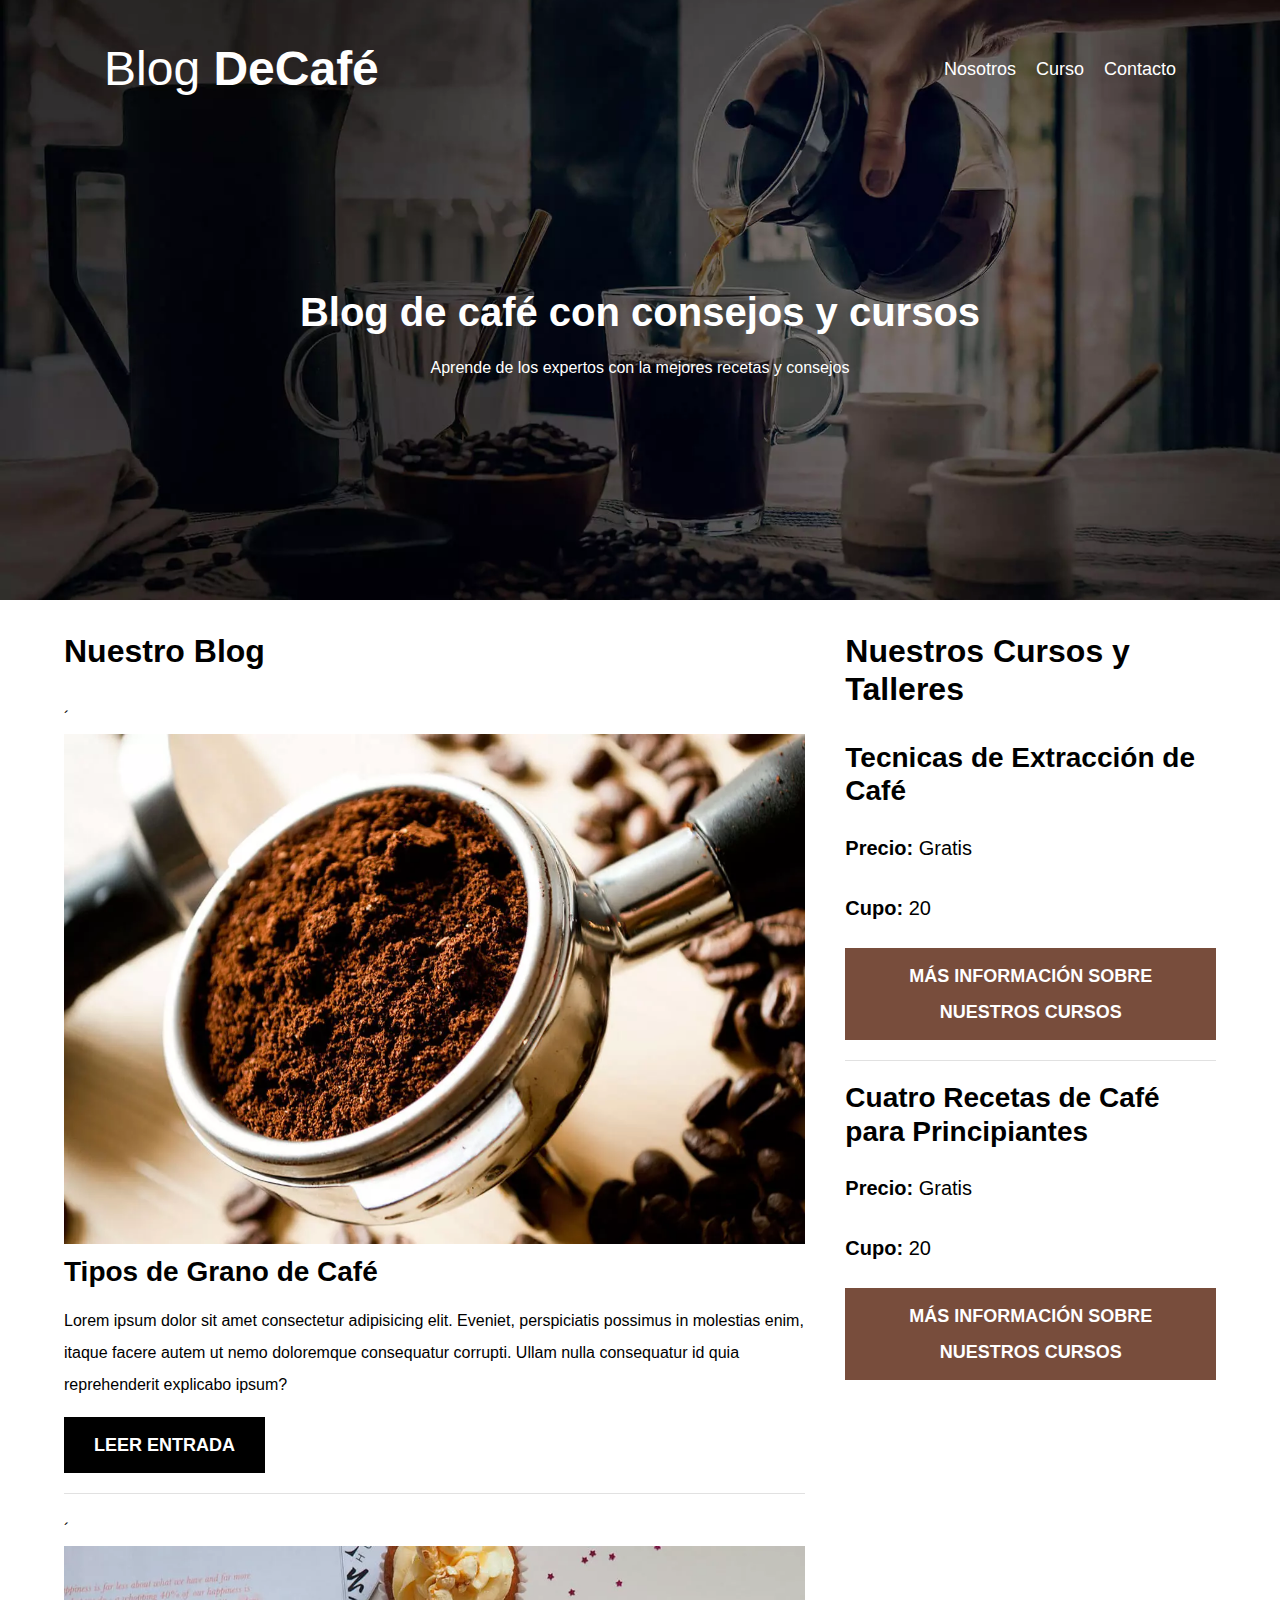
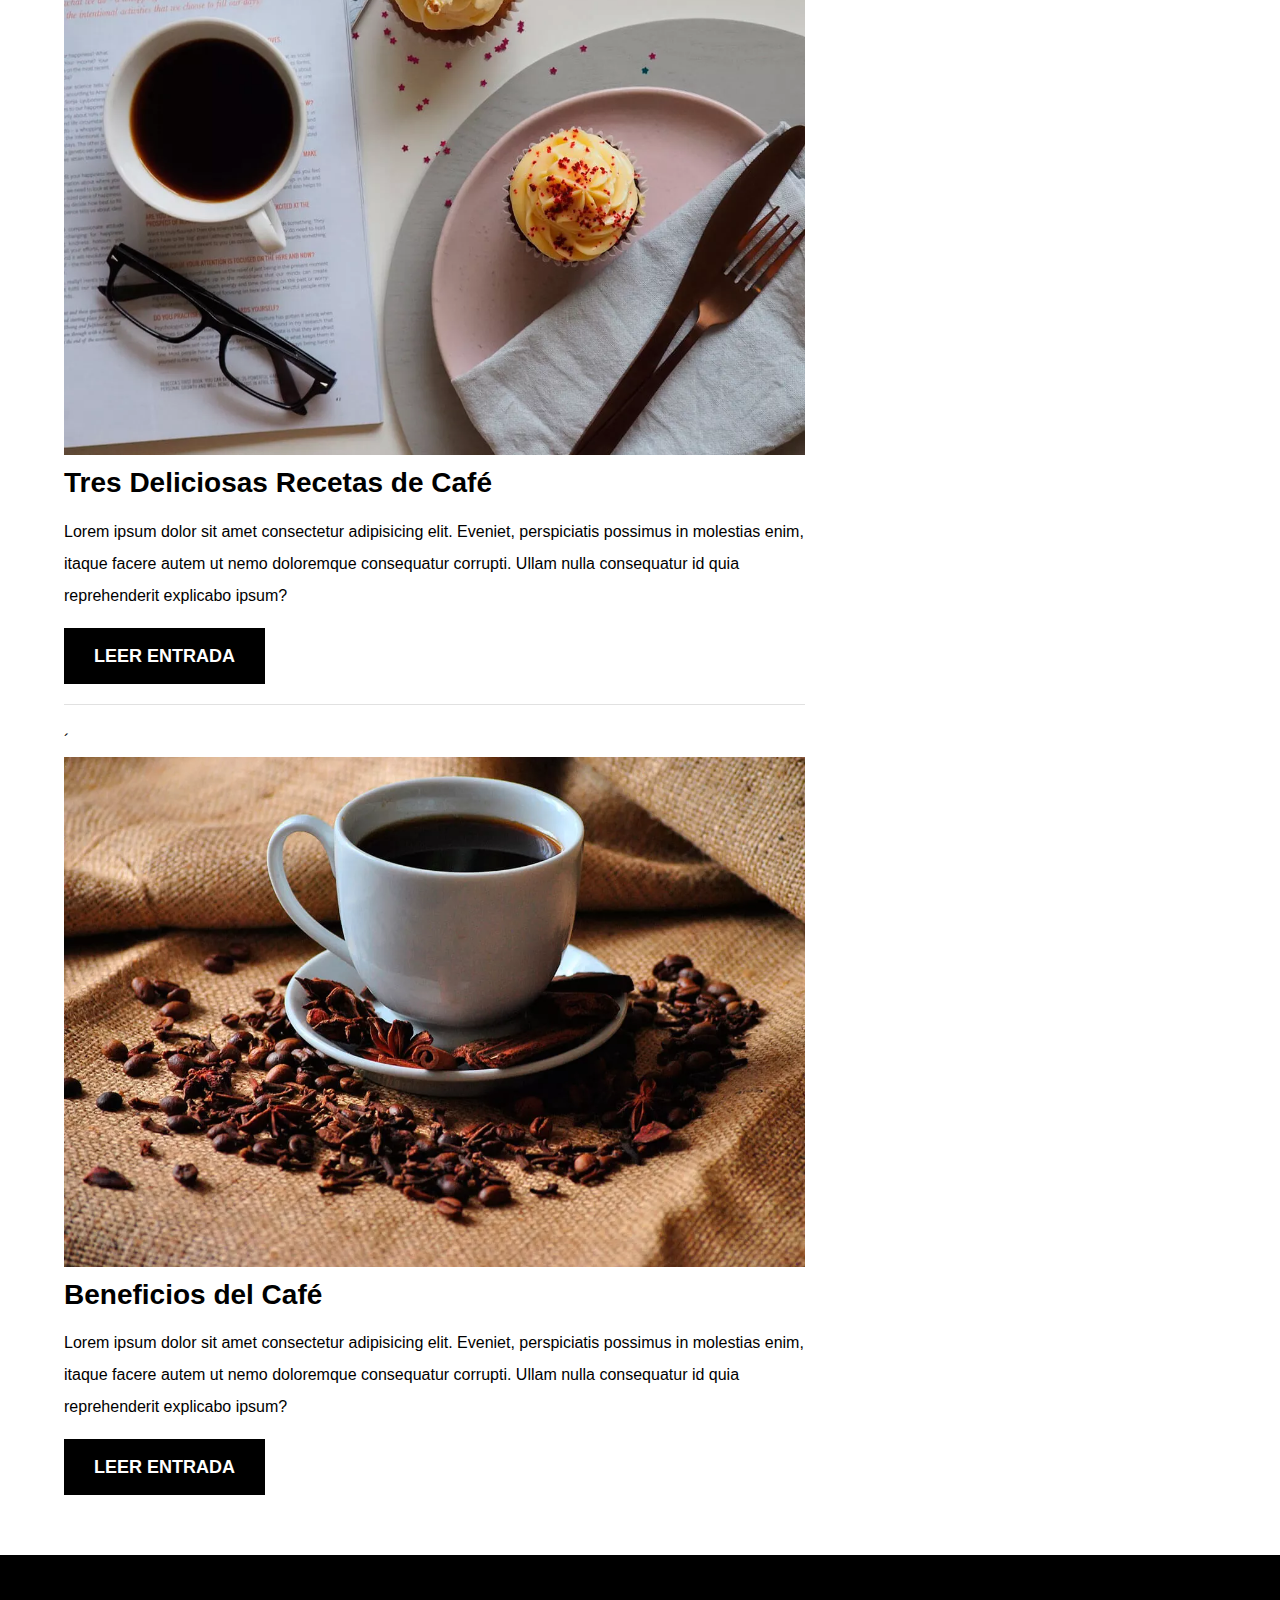
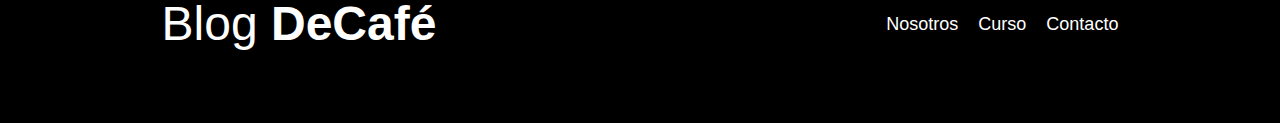
<file: index.html>
<!DOCTYPE html>
<html lang="en">
<head>
    <meta charset="UTF-8">
    <meta http-equiv="X-UA-Compatible" content="IE=edge">
    <meta name="viewport" content="width=device-width, initial-scale=1.0">
    <title>Blogdelcafe</title>
    <meta name="description" content="Página web de blog de café">


    <!-- Prefetch -->
    <Link rel="prefetch" href="nosotros.html" as="document">



    <!-- Preload -->
    <Link rel="preload" href="css/normalize.css" as="style">
    <Link rel="stylesheet" href="css/normalize.css">

        <Link rel="preload" href="https://fonts.googleapis.com/css2?family=Open+Sans&family=PT+Sans:wght@400;700&display=swap" crossorigin="crossorigin" as="font" >
         <Link href="https://fonts.googleapis.com/css2?family=Open+Sans&family=PT+Sans:wght@400;700&display=swap" as="stylesheet">

    <Link rel="preload" href="css/style.css" as="style">
    <Link rel="stylesheet" href="css/style.css">

</head>
<body>
    
    <header class="header">
        <div class="contenedor">
            <div class="barra">
                <a class="logo" href="index.html">
                <h1 class="logo__nombre no-margin centrar-texto">Blog <span class="logo__bold">DeCafé</span></h1>
                </a>

                <nav class="navegacion">
                    <a href="nosotros.html" class="navegacion__enlace">Nosotros</a>
                    <a href="cursos.html" class="navegacion__enlace">Curso</a>
                    <a href="contacto.html" class="navegacion__enlace">Contacto</a>
                </nav>
            </div>
        </div>
<div class="header_texto">
    <h2 class="no-margin">Blog de café con consejos y cursos</h2>
    <p class="no margin">Aprende de los expertos con la mejores recetas y consejos</p>
</div> 

    </header>

<div class="contenedor contenido-principal">
    <main class="blog">
        <h3>Nuestro Blog</h3>
        
        <article class="entrada"> 
            <div class="entrada__imagen">

                <picture>
                    <source srcset="img/blog1.webp" type="image/webp">´
                    <img loading="lazy" src="img/blog1.jpg" alt="imagen blog">
                </picture>
            </div>

            <div class="entrada__contenido">
                <h4 class="no-margin">Tipos de Grano de Café </h4>
                <p>Lorem ipsum dolor sit amet consectetur adipisicing elit. Eveniet, perspiciatis possimus in molestias enim, itaque facere autem ut nemo doloremque consequatur corrupti. Ullam nulla consequatur id quia reprehenderit explicabo ipsum?</p>
                <a href="entrada.html" class="boton boton--primario">Leer Entrada</a>
            </div>
        </article>

        <article class="entrada"> 
            <div class="entrada__imagen">

                <picture>
                    <source srcset="img/blog2.webp" type="image/webp">´
                    <img loading="lazy" src="img/blog2.jpg" alt="imagen blog">
                </picture>
                </div>
    
                <div class="entrada__contenido">
                <h4 class="no-margin">Tres Deliciosas Recetas de Café </h4>
                <p>Lorem ipsum dolor sit amet consectetur adipisicing elit. Eveniet, perspiciatis possimus in molestias enim, itaque facere autem ut nemo doloremque consequatur corrupti. Ullam nulla consequatur id quia reprehenderit explicabo ipsum?</p>
                <a href="entrada.html" class="boton boton--primario">Leer Entrada</a>
            </div>
        </article>

        <article class="entrada"> 
            <div class="entrada__imagen">

                <picture>
                    <source srcset="img/blog3.webp" type="image/webp">´
                    <img loading="lazy" src="img/blog3.jpg" alt="imagen blog">
                </picture>
            </div>

            <div class="entrada__contenido">
                <h4 class="no-margin">Beneficios del Café </h4>
                <p>Lorem ipsum dolor sit amet consectetur adipisicing elit. Eveniet, perspiciatis possimus in molestias enim, itaque facere autem ut nemo doloremque consequatur corrupti. Ullam nulla consequatur id quia reprehenderit explicabo ipsum?</p>
                <a href="entrada.html" class="boton boton--primario">Leer Entrada</a>
            </div>
        </article>

    </main>
    <aside class="sidebar">
        <h3>Nuestros Cursos y Talleres</h3>

        <ul class="cursos no-padding">
            <li class="widget-curso">
                <h4 class="no-margin">Tecnicas de Extracción de Café</h4>
                <p class="widget-curso__label">Precio:
                    <span class="widget-curso__info">Gratis</span>
                </p>
                <p class="widget-curso__label">Cupo:
                    <span class="widget-curso__info">20</span>
                </p>
                <a href="entrada.html" class="boton boton--secundario">Más Información Sobre Nuestros Cursos</a>
            </li>

            <li class="widget-curso">
                <h4 class="no-margin">Cuatro Recetas de Café para Principiantes</h4>
                <p class="widget-curso__label">Precio:
                    <span class="widget-curso__info">Gratis</span>
                </p>
                <p class="widget-curso__label">Cupo:
                    <span class="widget-curso__info">20</span>
                </p>
                <a href="entrada.html" class="boton boton--secundario">Más Información Sobre Nuestros Cursos</a>
            </li>

        </ul>
    </aside>
</div>
<footer class="footer">
    <div class="contenedor">
        <div class="contenedor">
            <div class="barra">
                <a class="logo" href="index.html">
                 <h1 class="logo__nombre no-margin centrar-texto">Blog <span class="logo__bold">DeCafé</span></h1>
                </a>

                <nav class="navegacion">
                    <a href="nosotros.html" class="navegacion__enlace">Nosotros</a>
                    <a href="cursos.html" class="navegacion__enlace">Curso</a>
                    <a href="contacto.html" class="navegacion__enlace">Contacto</a>
                </nav>
            </div>
        </div>
</footer>

<script src="js/modernize.js"></script>
</body>

</html>
</file>
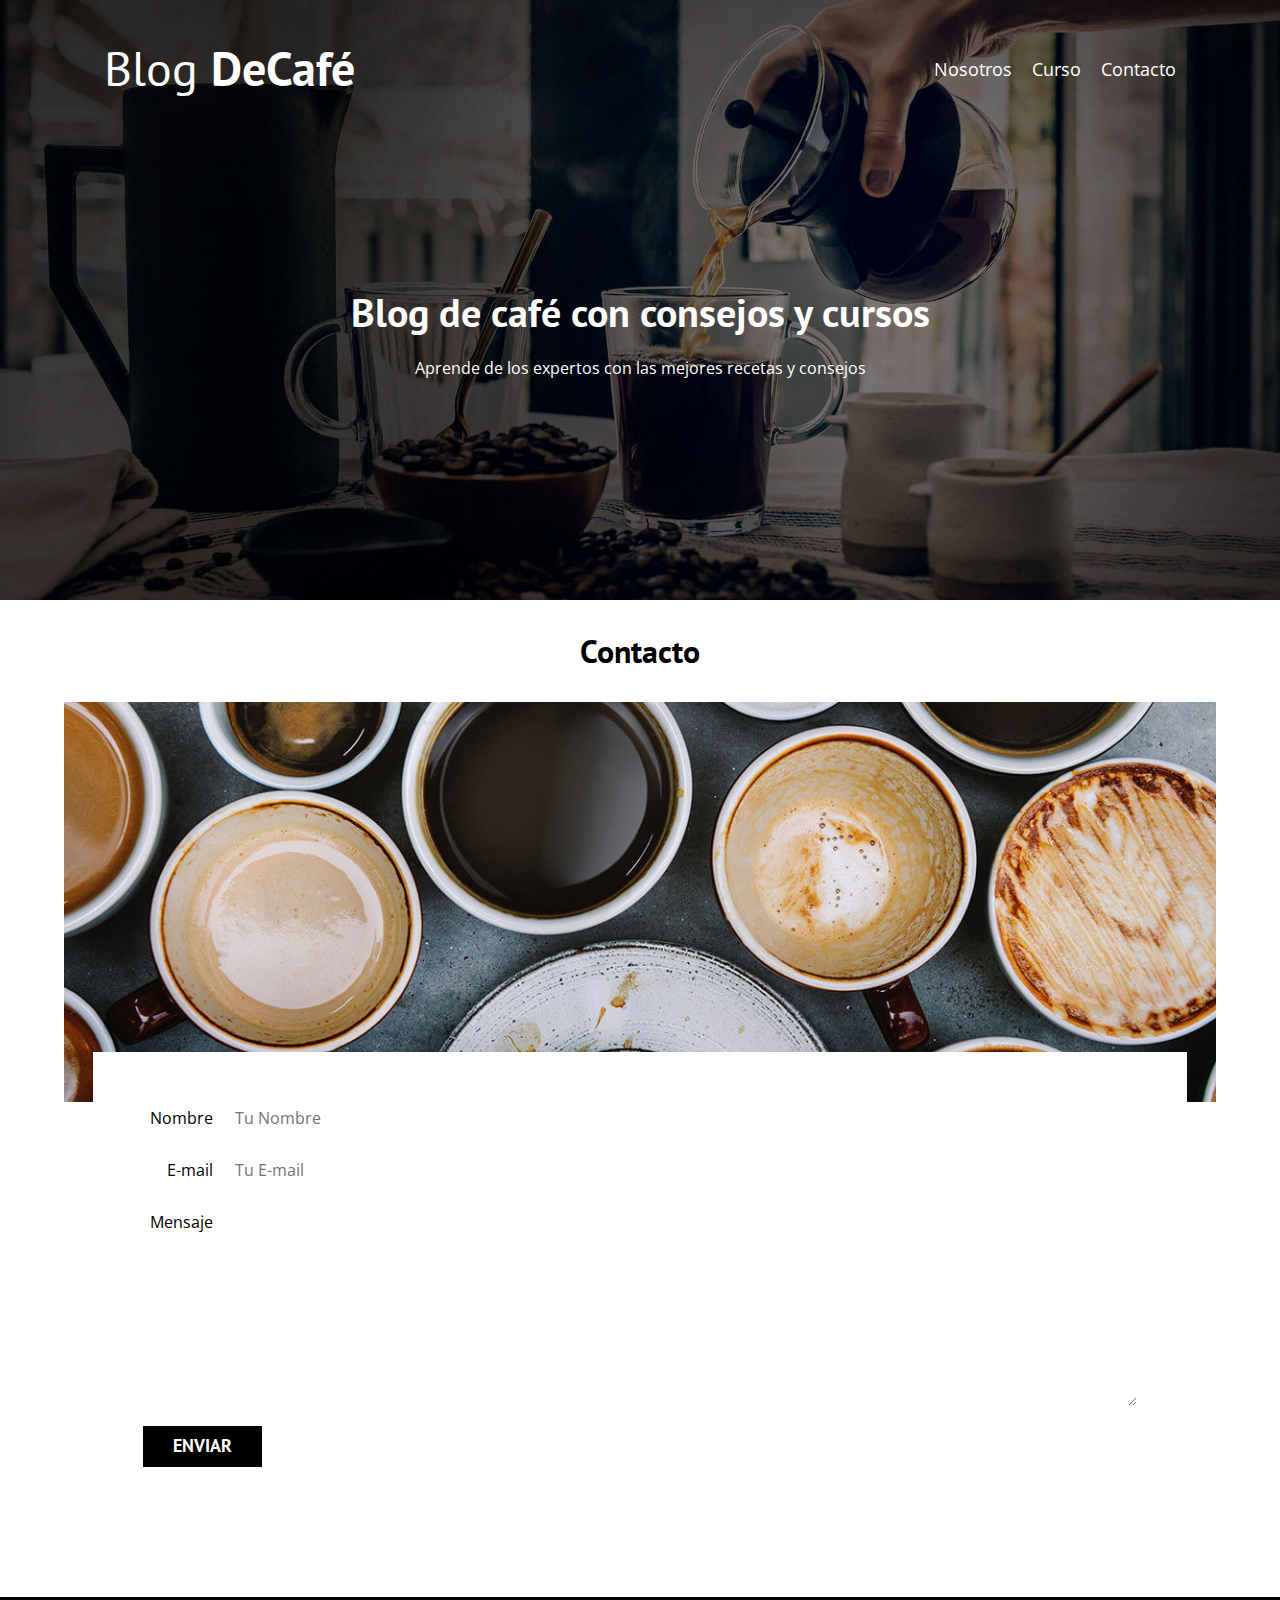
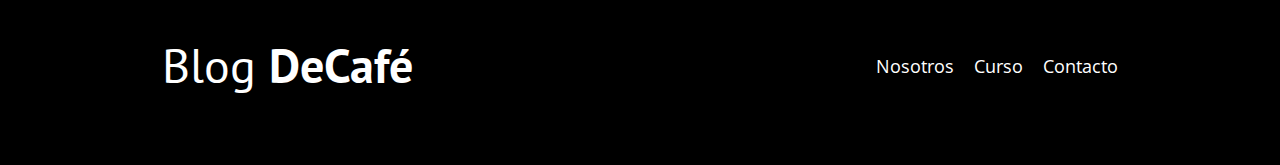
<file: contacto.html>
<!DOCTYPE html>
<html lang="en">
<head>
    <meta charset="UTF-8">
    <meta http-equiv="X-UA-Compatible" content="IE=edge">
    <meta name="viewport" content="width=device-width, initial-scale=1.0">
    <title>Blogdelcafe</title>
    <link rel="stylesheet" href="css/normalize.css">
    <link rel="preconnect" href="https://fonts.googleapis.com">
<link rel="preconnect" href="https://fonts.gstatic.com" crossorigin>
<link href="https://fonts.googleapis.com/css2?family=Open+Sans&family=PT+Sans:wght@400;700&display=swap" rel="stylesheet">
    <link rel="stylesheet" href="css/style.css">

</head>
<body>
    
    <header class="header">
        <div class="contenedor">
            <div class="barra">
                <a class="logo" href="index.html">
                <h1 class="logo__nombre no-margin centrar-texto">Blog <span class="logo__bold">DeCafé</span></h1>
                </a>

                <nav class="navegacion">
                    <a href="nosotros.html" class="navegacion__enlace">Nosotros</a>
                    <a href="cursos.html" class="navegacion__enlace">Curso</a>
                    <a href="contacto.html" class="navegacion__enlace">Contacto</a>
                </nav>
            </div>
        </div>
<div class="header_texto">
    <h2 class="no-margin">Blog de café con consejos y cursos</h2>
    <p class="no margin">Aprende de los expertos con las mejores recetas y consejos</p>
</div> 

    </header>

<main class="contenedor">
   <h3 class="centrar-texto">Contacto</h3>
   <div class="contacto-bg"></div>

   <form class="formulario">
       <div class="campo">
       <label class="campo__label" for="Nombre">Nombre</label>
           <input class="campo__field" type="text" placeholder="Tu Nombre" id="Nombre">
        </div>

        <div class="campo">
            <label class="campo__label" for="Email">E-mail</label>
                <input class="campo__field" type="text" placeholder="Tu E-mail" id="Email">
            </div>

        <div class="campo">
            <label class="campo__label" for="Mensaje">Mensaje</label>
                 <textarea class="campo__field campo__field--textarea" id="Mensaje"></textarea>
            </div>

            <div class="campo">
                <input type="submit" value="Enviar" class="boton boton--primario">
            </div>
   </form>
  
</main>
<footer class="footer">
    <div class="contenedor">
        <div class="contenedor">
            <div class="barra">
                <a class="logo" href="index.html">
                 <h1 class="logo__nombre no-margin centrar-texto">Blog <span class="logo__bold">DeCafé</span></h1>
                </a>

                <nav class="navegacion">
                    <a href="nosotros.html" class="navegacion__enlace">Nosotros</a>
                    <a href="cursos.html" class="navegacion__enlace">Curso</a>
                    <a href="contacto.html" class="navegacion__enlace">Contacto</a>
                </nav>
            </div>
        </div>
</footer>
</body>

</html>
</file>
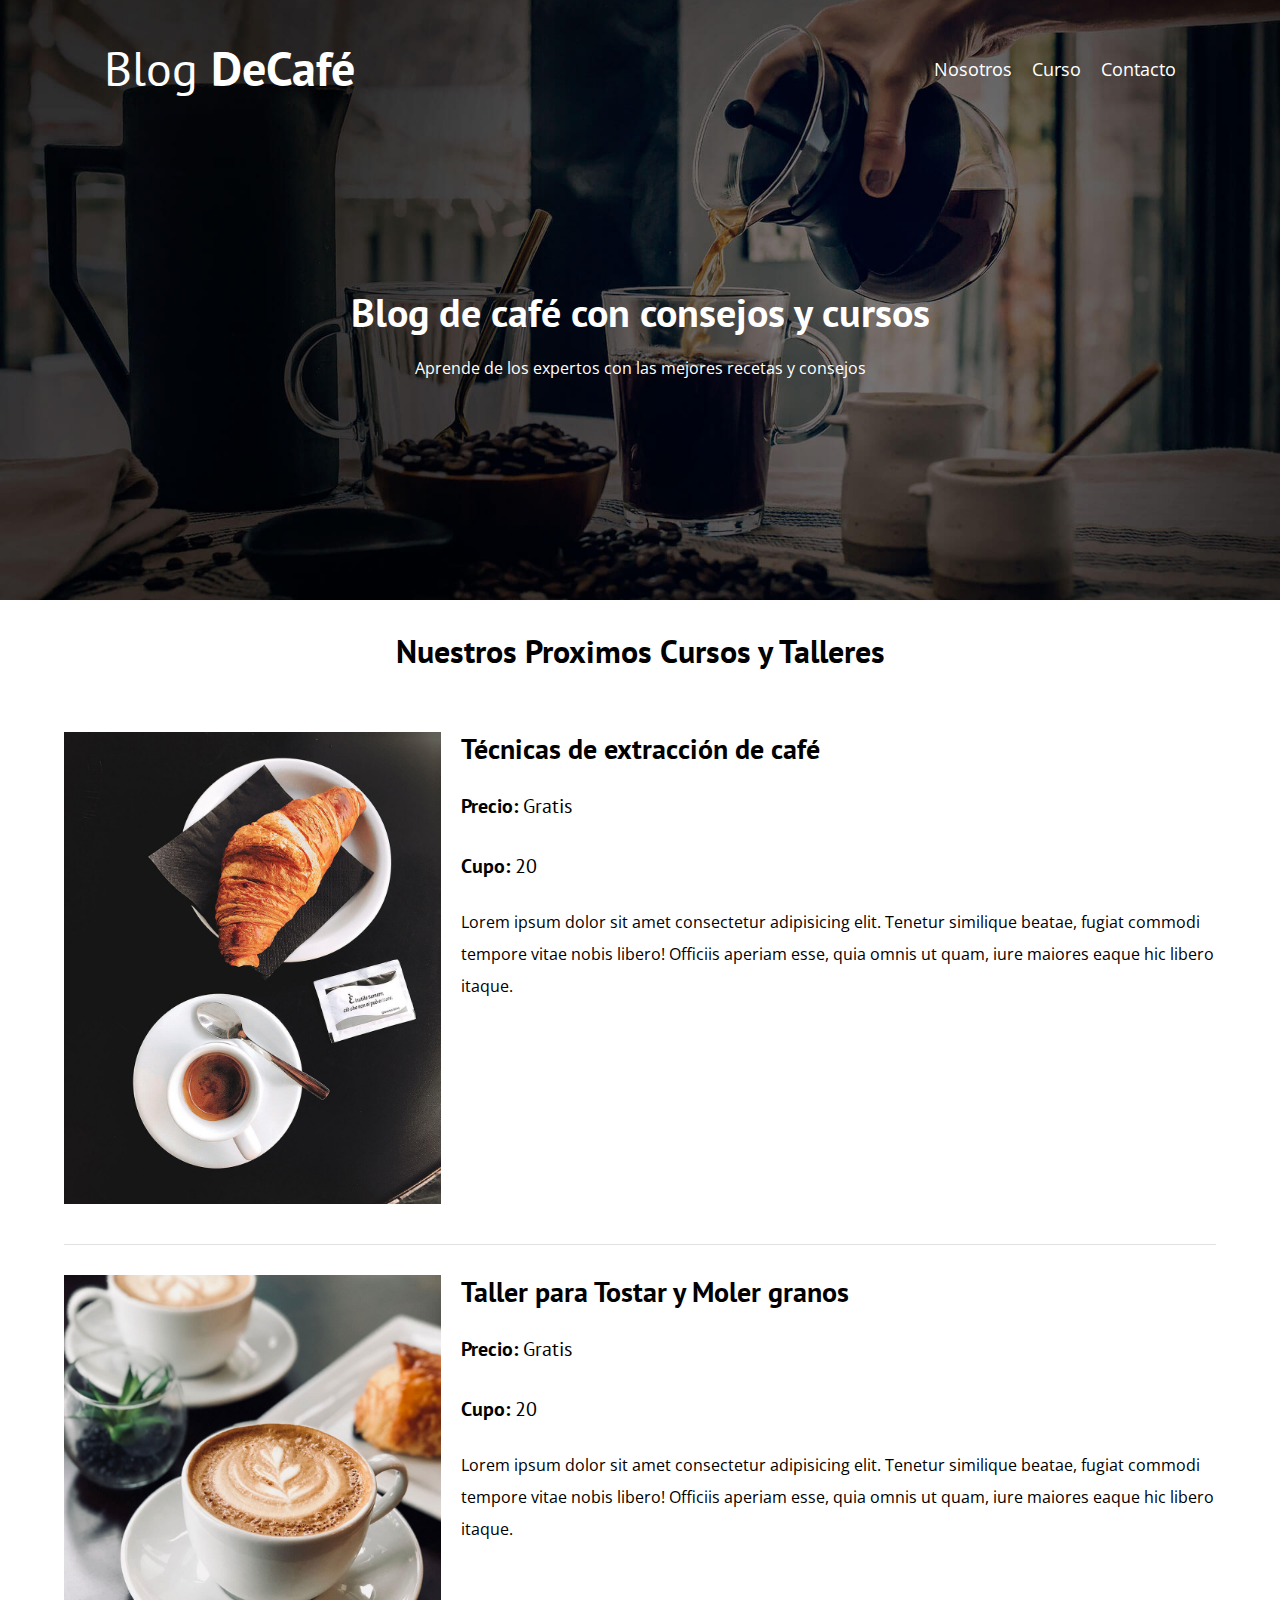
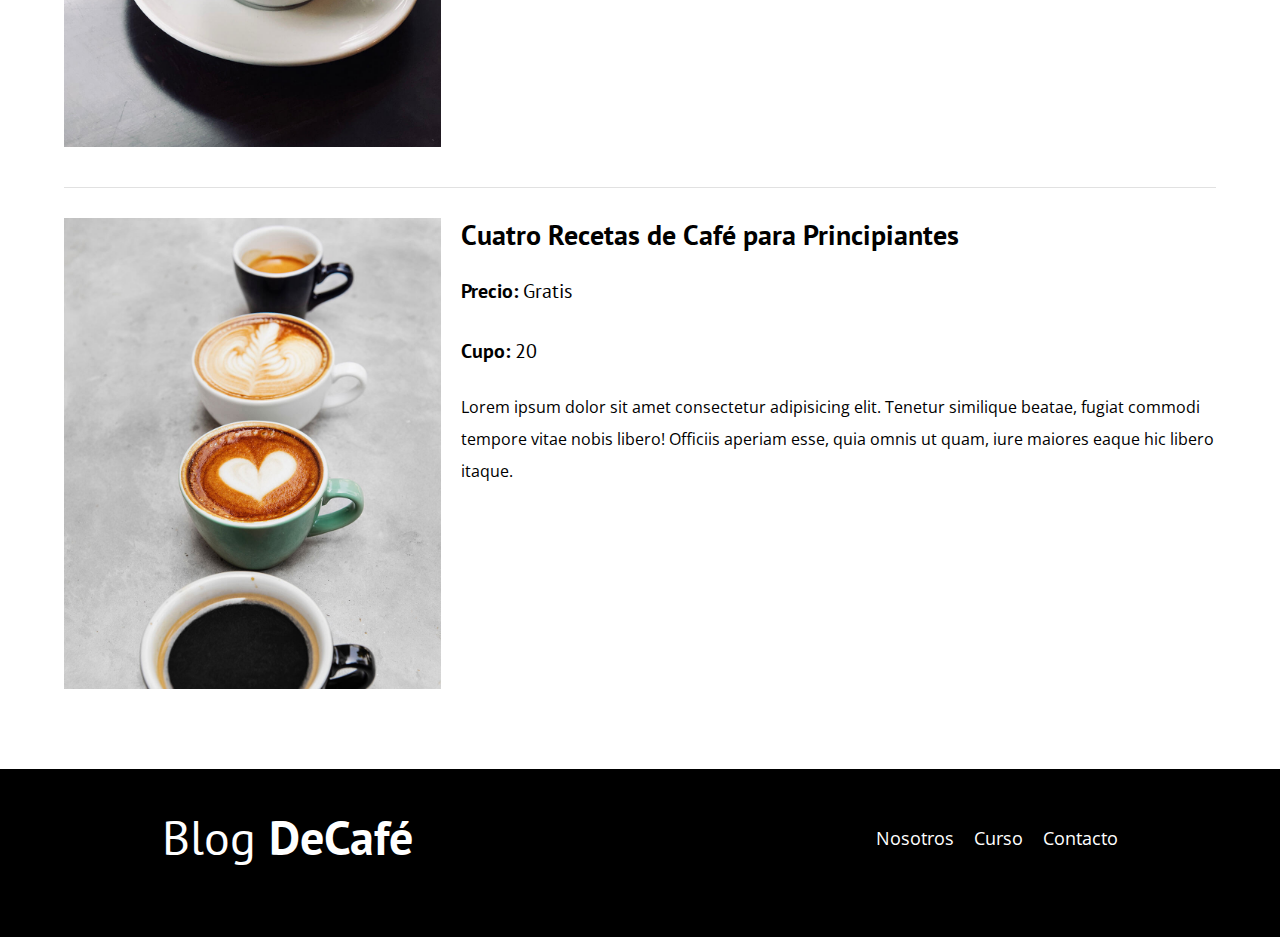
<file: cursos.html>
<!DOCTYPE html>
<html lang="en">
<head>
    <meta charset="UTF-8">
    <meta http-equiv="X-UA-Compatible" content="IE=edge">
    <meta name="viewport" content="width=device-width, initial-scale=1.0">
    <title>Blogdelcafe</title>
    <link rel="stylesheet" href="css/normalize.css">
    <link rel="preconnect" href="https://fonts.googleapis.com">
<link rel="preconnect" href="https://fonts.gstatic.com" crossorigin>
<link href="https://fonts.googleapis.com/css2?family=Open+Sans&family=PT+Sans:wght@400;700&display=swap" rel="stylesheet">
    <link rel="stylesheet" href="css/style.css">

</head>
<body>
    
    <header class="header">
        <div class="contenedor">
            <div class="barra">
                <a class="logo" href="index.html">
                <h1 class="logo__nombre no-margin centrar-texto">Blog <span class="logo__bold">DeCafé</span></h1>
                </a>

                <nav class="navegacion">
                    <a href="nosotros.html" class="navegacion__enlace">Nosotros</a>
                    <a href="cursos.html" class="navegacion__enlace">Curso</a>
                    <a href="contacto.html" class="navegacion__enlace">Contacto</a>
                </nav>
            </div>
        </div>
<div class="header_texto">
    <h2 class="no-margin">Blog de café con consejos y cursos</h2>
    <p class="no margin">Aprende de los expertos con las mejores recetas y consejos</p>
</div> 

    </header>

<main class="contenedor">
   <h3 class="centrar-texto">Nuestros Proximos Cursos y Talleres</h3>
   
   
   <div class="curso">

    <div class="curso__imagen">
        <img src="img/curso1.jpg" alt="Imagen de curso">
    </div>
    <div class="curso__informacion">
        <h4 class="no-margin">Técnicas de extracción de café</h4>
    <p class="widget-curso__label">Precio:
        <span class="widget-curso__info">Gratis</span>
    </p>
    <p class="widget-curso__label">Cupo:
        <span class="widget-curso__info">20</span>
    </p>

    <p class="curso__descripcion">
        Lorem ipsum dolor sit amet consectetur adipisicing elit. Tenetur similique beatae, fugiat commodi tempore vitae nobis libero! Officiis aperiam esse, quia omnis ut quam, iure maiores eaque hic libero itaque.
    </p>
    </div> <!--.curso-informacion-->
   </div> <!--.curso-->

   <div class="curso">

    <div class="curso__imagen">
        <img src="img/curso2.jpg" alt="Imagen de curso">
    </div>
    <div class="curso__informacion">
        <h4 class="no-margin">Taller para Tostar y Moler granos</h4>
    <p class="widget-curso__label">Precio:
        <span class="widget-curso__info">Gratis</span>
    </p>
    <p class="widget-curso__label">Cupo:
        <span class="widget-curso__info">20</span>
    </p>

    <p class="curso__descripcion">
        Lorem ipsum dolor sit amet consectetur adipisicing elit. Tenetur similique beatae, fugiat commodi tempore vitae nobis libero! Officiis aperiam esse, quia omnis ut quam, iure maiores eaque hic libero itaque.
    </p>
    </div> <!--.curso-informacion-->
   </div> <!--.curso-->

   <div class="curso">

    <div class="curso__imagen">
        <img src="img/curso3.jpg" alt="Imagen de curso">
    </div>
    <div class="curso__informacion">
        <h4 class="no-margin">Cuatro Recetas de Café para Principiantes</h4>
    <p class="widget-curso__label">Precio:
        <span class="widget-curso__info">Gratis</span>
    </p>
    <p class="widget-curso__label">Cupo:
        <span class="widget-curso__info">20</span>
    </p>

    <p class="curso__descripcion">
        Lorem ipsum dolor sit amet consectetur adipisicing elit. Tenetur similique beatae, fugiat commodi tempore vitae nobis libero! Officiis aperiam esse, quia omnis ut quam, iure maiores eaque hic libero itaque.
    </p>
    </div> <!--.curso-informacion-->
   </div> <!--.curso-->


</main>
<footer class="footer">
    <div class="contenedor">
        <div class="contenedor">
            <div class="barra">
                <a class="logo" href="index.html">
                 <h1 class="logo__nombre no-margin centrar-texto">Blog <span class="logo__bold">DeCafé</span></h1>
                </a>

                <nav class="navegacion">
                    <a href="nosotros.html" class="navegacion__enlace">Nosotros</a>
                    <a href="cursos.html" class="navegacion__enlace">Curso</a>
                    <a href="contacto.html" class="navegacion__enlace">Contacto</a>
                </nav>
            </div>
        </div>
</footer>
</body>

</html>
</file>
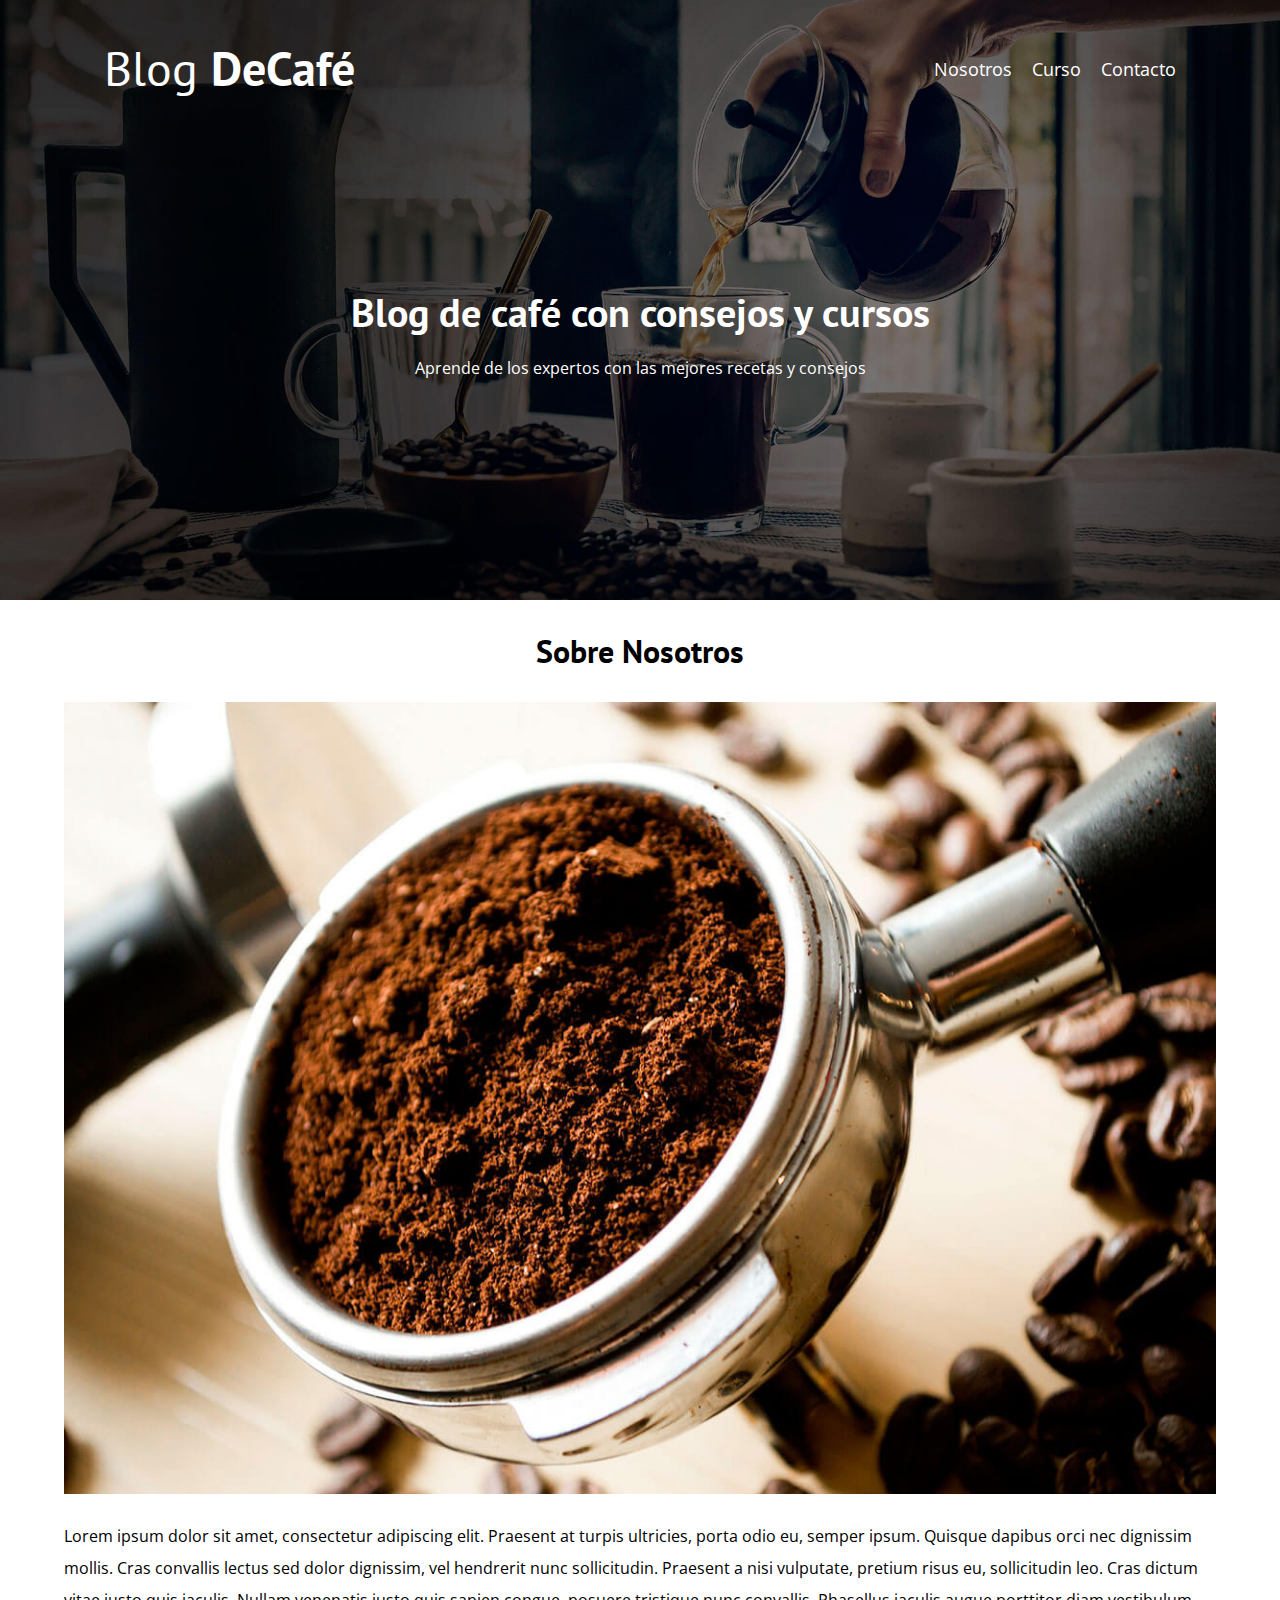
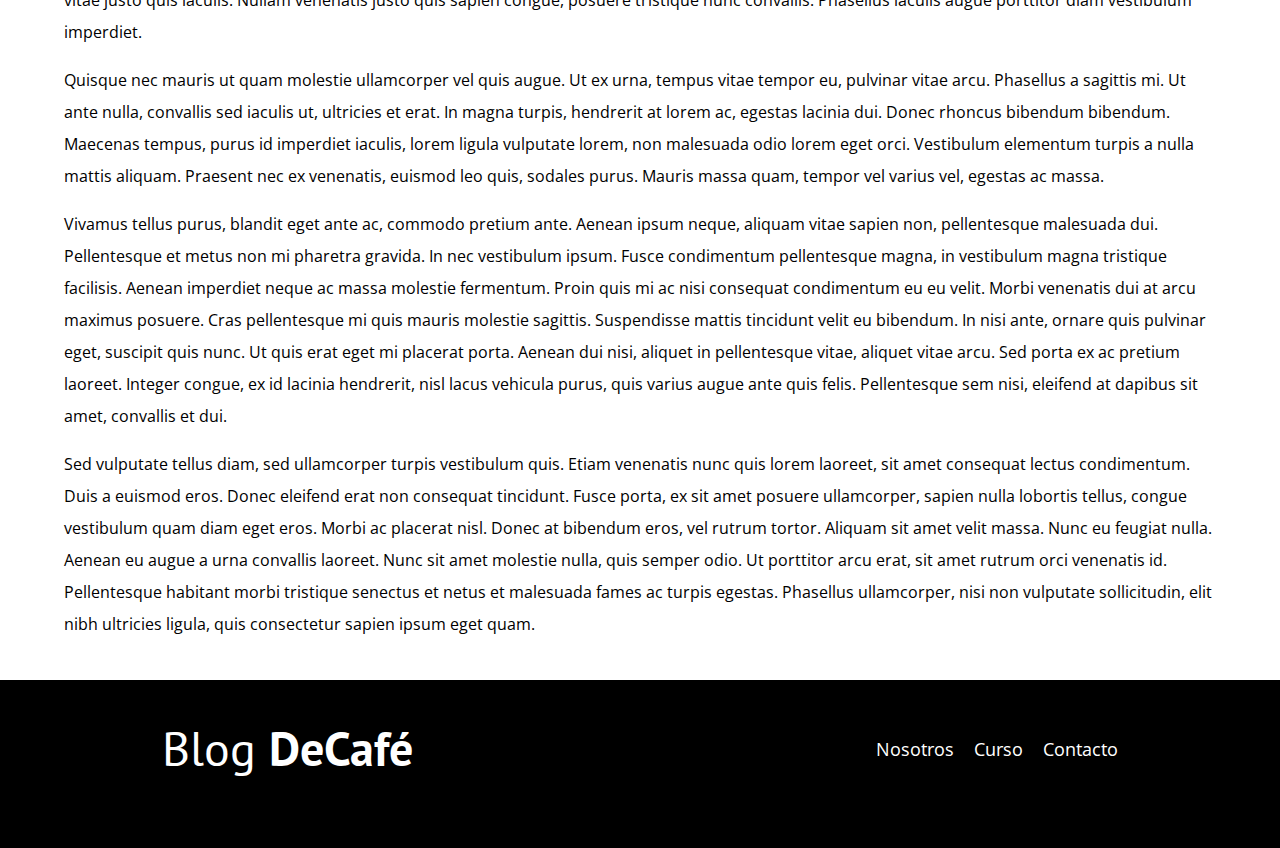
<file: entrada.html>
<!DOCTYPE html>
<html lang="en">
<head>
    <meta charset="UTF-8">
    <meta http-equiv="X-UA-Compatible" content="IE=edge">
    <meta name="viewport" content="width=device-width, initial-scale=1.0">
    <title>Blogdelcafe</title>
    <link rel="stylesheet" href="css/normalize.css">
    <link rel="preconnect" href="https://fonts.googleapis.com">
<link rel="preconnect" href="https://fonts.gstatic.com" crossorigin>
<link href="https://fonts.googleapis.com/css2?family=Open+Sans&family=PT+Sans:wght@400;700&display=swap" rel="stylesheet">
    <link rel="stylesheet" href="css/style.css">

</head>
<body>
    
    <header class="header">
        <div class="contenedor">
            <div class="barra">
                <a class="logo" href="index.html">
                <h1 class="logo__nombre no-margin centrar-texto">Blog <span class="logo__bold">DeCafé</span></h1>
                </a>

                <nav class="navegacion">
                    <a href="nosotros.html" class="navegacion__enlace">Nosotros</a>
                    <a href="cursos.html" class="navegacion__enlace">Curso</a>
                    <a href="contacto.html" class="navegacion__enlace">Contacto</a>
                </nav>
            </div>
        </div>
<div class="header_texto">
    <h2 class="no-margin">Blog de café con consejos y cursos</h2>
    <p class="no margin">Aprende de los expertos con las mejores recetas y consejos</p>
</div> 

    </header>

<main class="contenedor">
   <h3 class="centrar-texto">Sobre Nosotros</h3>
    <img src="img/blog1.jpg" alt="imagen del blog">
   <p> Lorem ipsum dolor sit amet, consectetur adipiscing elit. Praesent at turpis ultricies, porta odio eu, semper ipsum. Quisque dapibus orci nec dignissim mollis. Cras convallis lectus sed dolor dignissim, vel hendrerit nunc sollicitudin. Praesent a nisi vulputate, pretium risus eu, sollicitudin leo. Cras dictum vitae justo quis iaculis. Nullam venenatis justo quis sapien congue, posuere tristique nunc convallis. Phasellus iaculis augue porttitor diam vestibulum imperdiet.</p>

   <p>Quisque nec mauris ut quam molestie ullamcorper vel quis augue. Ut ex urna, tempus vitae tempor eu, pulvinar vitae arcu. Phasellus a sagittis mi. Ut ante nulla, convallis sed iaculis ut, ultricies et erat. In magna turpis, hendrerit at lorem ac, egestas lacinia dui. Donec rhoncus bibendum bibendum. Maecenas tempus, purus id imperdiet iaculis, lorem ligula vulputate lorem, non malesuada odio lorem eget orci. Vestibulum elementum turpis a nulla mattis aliquam. Praesent nec ex venenatis, euismod leo quis, sodales purus. Mauris massa quam, tempor vel varius vel, egestas ac massa.</p>

   <p>Vivamus tellus purus, blandit eget ante ac, commodo pretium ante. Aenean ipsum neque, aliquam vitae sapien non, pellentesque malesuada dui. Pellentesque et metus non mi pharetra gravida. In nec vestibulum ipsum. Fusce condimentum pellentesque magna, in vestibulum magna tristique facilisis. Aenean imperdiet neque ac massa molestie fermentum. Proin quis mi ac nisi consequat condimentum eu eu velit. Morbi venenatis dui at arcu maximus posuere. Cras pellentesque mi quis mauris molestie sagittis. Suspendisse mattis tincidunt velit eu bibendum. In nisi ante, ornare quis pulvinar eget, suscipit quis nunc. Ut quis erat eget mi placerat porta. Aenean dui nisi, aliquet in pellentesque vitae, aliquet vitae arcu. Sed porta ex ac pretium laoreet. Integer congue, ex id lacinia hendrerit, nisl lacus vehicula purus, quis varius augue ante quis felis. Pellentesque sem nisi, eleifend at dapibus sit amet, convallis et dui.</p>

   <p>Sed vulputate tellus diam, sed ullamcorper turpis vestibulum quis. Etiam venenatis nunc quis lorem laoreet, sit amet consequat lectus condimentum. Duis a euismod eros. Donec eleifend erat non consequat tincidunt. Fusce porta, ex sit amet posuere ullamcorper, sapien nulla lobortis tellus, congue vestibulum quam diam eget eros. Morbi ac placerat nisl. Donec at bibendum eros, vel rutrum tortor. Aliquam sit amet velit massa. Nunc eu feugiat nulla. Aenean eu augue a urna convallis laoreet. Nunc sit amet molestie nulla, quis semper odio. Ut porttitor arcu erat, sit amet rutrum orci venenatis id. Pellentesque habitant morbi tristique senectus et netus et malesuada fames ac turpis egestas. Phasellus ullamcorper, nisi non vulputate sollicitudin, elit nibh ultricies ligula, quis consectetur sapien ipsum eget quam.</p>
</main>
<footer class="footer">
    <div class="contenedor">
        <div class="contenedor">
            <div class="barra">
                <a class="logo" href="index.html">
                 <h1 class="logo__nombre no-margin centrar-texto">Blog <span class="logo__bold">DeCafé</span></h1>
                </a>

                <nav class="navegacion">
                    <a href="nosotros.html" class="navegacion__enlace">Nosotros</a>
                    <a href="cursos.html" class="navegacion__enlace">Curso</a>
                    <a href="contacto.html" class="navegacion__enlace">Contacto</a>
                </nav>
            </div>
        </div>
</footer>
</body>

</html>
</file>
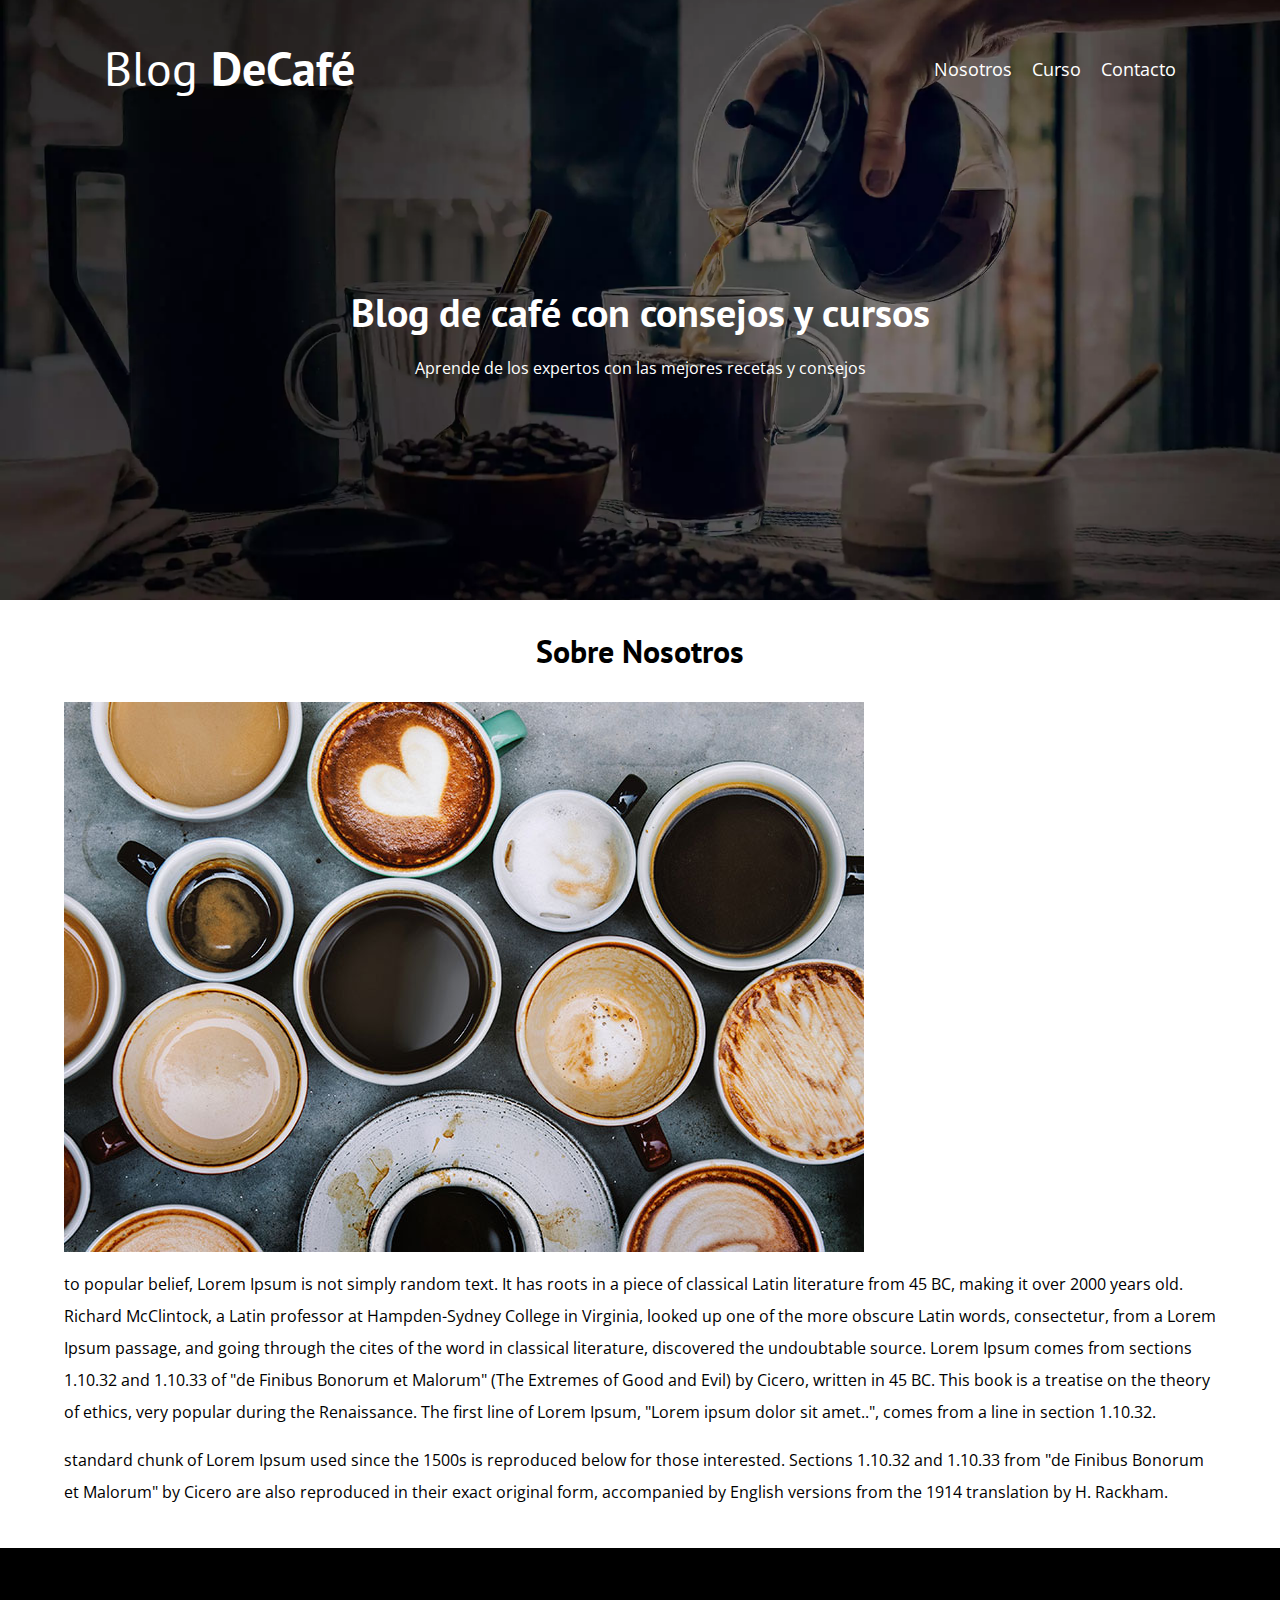
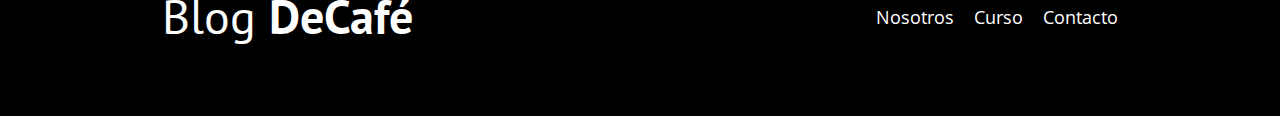
<file: nosotros.html>
<!DOCTYPE html>
<html lang="en">
<head>
    <meta charset="UTF-8">
    <meta http-equiv="X-UA-Compatible" content="IE=edge">
    <meta name="viewport" content="width=device-width, initial-scale=1.0">
    <title>Blogdelcafe</title>

    <link rel="stylesheet" href="css/normalize.css">
    <link rel="preconnect" href="https://fonts.googleapis.com">
<link rel="preconnect" href="https://fonts.gstatic.com" crossorigin>
<link href="https://fonts.googleapis.com/css2?family=Open+Sans&family=PT+Sans:wght@400;700&display=swap" rel="stylesheet">
    <link rel="stylesheet" href="css/style.css">

</head>
<body>
    
    <header class="header">
        <div class="contenedor">
            <div class="barra">
                <a class="logo" href="index.html">
                <h1 class="logo__nombre no-margin centrar-texto">Blog <span class="logo__bold">DeCafé</span></h1>
                </a>

                <nav class="navegacion">
                    <a href="nosotros.html" class="navegacion__enlace">Nosotros</a>
                    <a href="cursos.html" class="navegacion__enlace">Curso</a>
                    <a href="contacto.html" class="navegacion__enlace">Contacto</a>
                </nav>
            </div>
        </div>
<div class="header_texto">
    <h2 class="no-margin">Blog de café con consejos y cursos</h2>
    <p class="no margin">Aprende de los expertos con las mejores recetas y consejos</p>
</div> 

    </header>

<main class="contenedor">
   <h3 class="centrar-texto">Sobre Nosotros</h3>
   <div class="sobre-nosotros">
       <div class="sobre-nosotros__imagen"></div>
        <img src="img/nosotros.jpg" alt="imagen nosotros">
    </div>

    <div class="sobre-nosotros__texto">
        <p> to popular belief, Lorem Ipsum is not simply random text. It has roots in a piece of classical Latin literature from 45 BC, making it over 2000 years old. Richard McClintock, a Latin professor at Hampden-Sydney College in Virginia, looked up one of the more obscure Latin words, consectetur, from a Lorem Ipsum passage, and going through the cites of the word in classical literature, discovered the undoubtable source. Lorem Ipsum comes from sections 1.10.32 and 1.10.33 of "de Finibus Bonorum et Malorum" (The Extremes of Good and Evil) by Cicero, written in 45 BC. This book is a treatise on the theory of ethics, very popular during the Renaissance. The first line of Lorem Ipsum, "Lorem ipsum dolor sit amet..", comes from a line in section 1.10.32.</p>
        <p> standard chunk of Lorem Ipsum used since the 1500s is reproduced below for those interested. Sections 1.10.32 and 1.10.33 from "de Finibus Bonorum et Malorum" by Cicero are also reproduced in their exact original form, accompanied by English versions from the 1914 translation by H. Rackham.</p>
    </div>
</div>
</div>
</main>
<footer class="footer">
    <div class="contenedor">
        <div class="contenedor">
            <div class="barra">
                <a class="logo" href="index.html">
                 <h1 class="logo__nombre no-margin centrar-texto">Blog <span class="logo__bold">DeCafé</span></h1>
                </a>

                <nav class="navegacion">
                    <a href="nosotros.html" class="navegacion__enlace">Nosotros</a>
                    <a href="cursos.html" class="navegacion__enlace">Curso</a>
                    <a href="contacto.html" class="navegacion__enlace">Contacto</a>
                </nav>
            </div>
        </div>
</footer>
<script src="js/modernize.js"></script>
</body>

</html>
</file>
<file: css/style.css>
:root {
    --fuenteHeading: 'PT Sans', sans-serif;
    --fuenteParrafos: 'Open Sans', sans-serif;

    --primario: #784d3c;
    --gris: #e1e1e1;
    --blanco: #ffffff;
    --negro: #000000;
}


html {
    box-sizing: border-box;
font-size: 62.5%; /*1 rem = 10px */ /*Importante en cada codigo siempre*/ 
}

*,*:before, *:after {
    box-sizing:inherit;
}

body { 
    font-family: var(--fuenteParrafos);
    font-size: 1.6rem;
    line-height: 2;
}


/** Globales **/
.contenedor { 
    max-width: 120rem;
    width: 90%;
    margin: 0 auto;
}
a{
    text-decoration: none;
}
h1, h2, h3, h4 {
font-family: var(--fuenteHeading);
line-height: 1.2;
}
h1{
    font-size: 4.8rem;
}
h2 {
    font-size: 4rem;
}
h3 {
    font-size:3.2rem;
}
h4 {
    font-size: 2.8rem;
}

img {
    max-width: 100%;
}

/** Utilidades **/
.no-margin {
    margin: 0;
}
.no-padding {
    padding: 0;
}
.centrar-texto { 
    text-align: center;
}


/** Header **/
.webp .header {
    background-image: url(../img/banner.webp);
}
.no-webp .header{
    background-image: url(../img/banner.jpg);
}

.header{
    background-image: url(../img/banner.jpg);
    height: 60rem;
    background-size: cover;
    background-repeat: no-repeat;
    background-position: center center;
}
.header_texto {
    text-align: center;
    color:var(--blanco);
    margin-top:5rem;
}
@media (min-width: 768px){
    .header_texto{
        margin-top:15rem ;
    }
}
.barra{
    padding: 4rem;
}
@media (min-width: 768px){
    .barra{
        display: flex;
        justify-content: space-between;
        align-items: center;
    }
}

.logo {
    color: var(--blanco);

}
.logo__nombre {
    font-weight: 400;
}

.logo__bold {
    font-weight: 700;
}

@media (min-width: 768px){
    .navegacion {
        display: flex;
        gap: 2rem;
    }
}
    .navegacion__enlace {
    display: block;
    text-align: center;
    font-size: 1.8rem;
    color:var(--blanco);
}

@media (min-width: 768px){
    .contenido-principal{
        display: grid;
        grid-template-columns: 2fr 1fr;
        column-gap: 4rem;
    }
}


.entrada {
    border-bottom: 1px solid var(--gris);
    margin-bottom: 2rem;
}

.entrada:last-of-type {
    border: none;
    margin-bottom: 0;
}


.boton {
    display: block;
    font-family: var(--fuenteHeading);
    color: var(--blanco);
    text-align: center;
    padding: 1rem 3rem;
    font-size: 1.8rem;
    text-transform: uppercase;
    font-weight: 700;
    margin-bottom: 2rem;
    border:none;

}
@media (min-width: 768px){
    .boton{
        display: inline-block;
    }   
}


.boton:hover {
    cursor: pointer;
}
.boton--primario {
    background-color: var(--negro);
    
}

.boton--secundario{
    background-color: var(--primario);
}

.cursos {
    list-style: none;
}

.widget-curso{
    border-bottom: 1px solid var(--gris);
    margin-bottom: 2rem;
}

.widget-curso:last-of-type{
    border: none;
    margin-bottom: none;
}
.curso__laber,
.widget-curso__label {
 font-family: var(--fuenteHeading);
 font-weight: bold;
}

.widget-curso__info{
font-weight: 400;
}

.widget-curso__label,
.widget-curso__info {
    font-size: 2rem;
}

.footer{
    background-color: var(--negro);
    padding-bottom: 3rem;
    margin-top: 4rem;
}


/**Sobre nosotros**/

@media (min-width: 768px) {
    .sobre-nosotros {
        display: grid;
        column-gap: 2rem;
        justify-content: space-between;
    }
    .sobre-nosotros__imagen{
        flex-basis: calc(50% - 1rem );
    }
    .sobre-nosotros__texto {
        flex-basis: calc(50% - 1rem );
    }
}

/** Cursos **/

.curso {
    padding: 3rem 0;
    border-bottom: 1px solid var(--gris);
}

@media (min-width: 768px) { 
    .curso {
        display: grid;
        grid-template-columns:1fr 2fr;
        column-gap: 2rem;
    }
}

.curso:last-of-type{
    border: none;
}





/** Contacto**/
.contacto-bg {
    background-image: url(..//img/contacto.jpg);
    height: 40rem;
    background-size: cover;
    background-repeat: no-repeat;
}


.formulario {
    background-color: var(--blanco);
    margin: -5rem auto 0 auto;
    width: 95%;
    padding: 5rem;
}

.campo{
    display: flex;
    margin-bottom: 2rem;
}

.campo__label{
    flex: 0 0 9rem;
    text-align: right;
    padding-right: 2rem;
}

.campo__field{
    flex: 1;
    border: 1px var(--negro);
}

.campo__field--textarea {
    height: 20rem;
}
</file>
